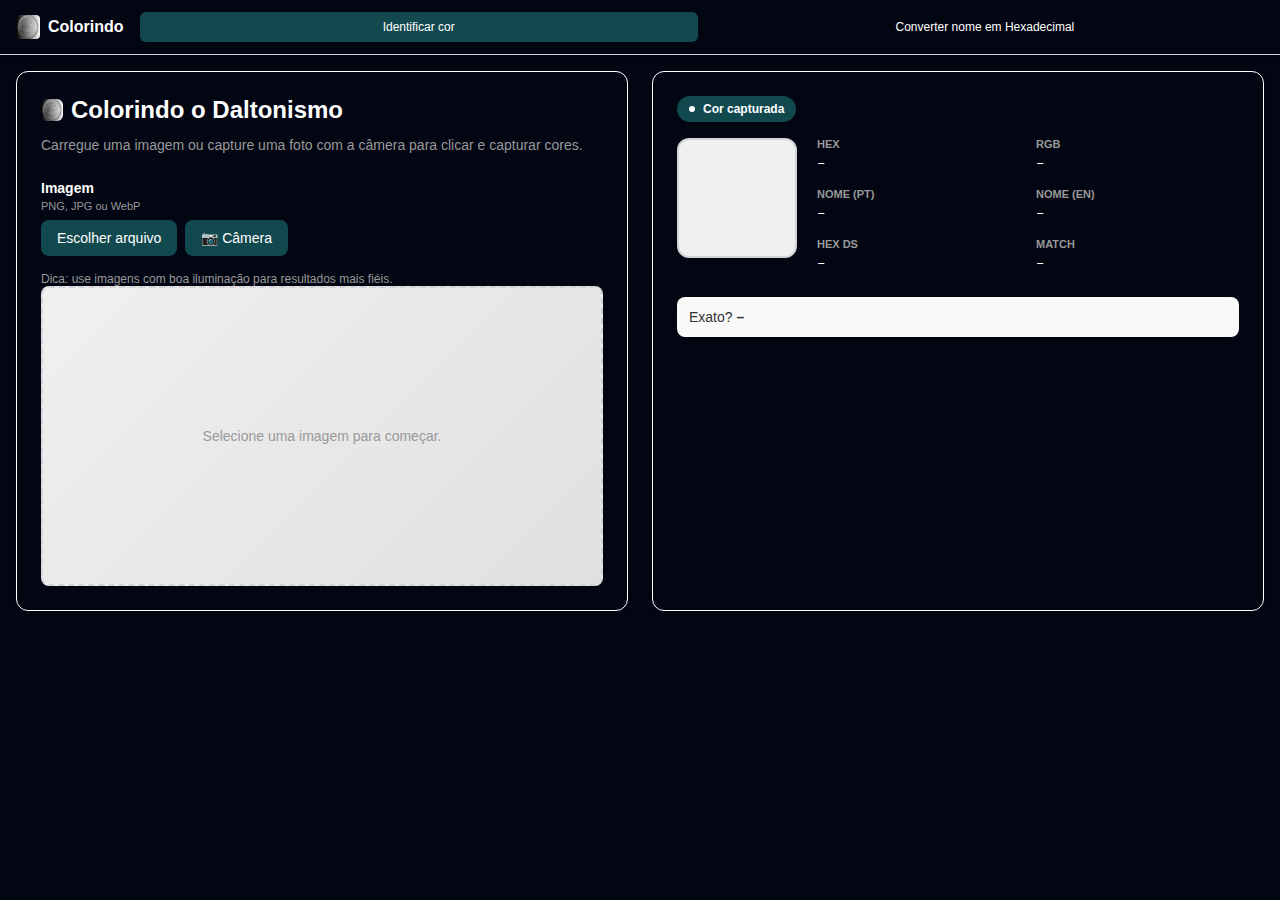
<file: templates/index.html>
<!DOCTYPE html>
<html lang="pt-BR">
<head>
  <meta charset="UTF-8">
  <meta name="viewport" content="width=device-width, initial-scale=1.0">
  <title>Colorindo o Daltonismo</title>
  <link rel="icon" href="./img/logo.png">
  <style>
    :root {
      --color-primary: #2180808d;
      --color-text: #ffffff;
      --color-border: #d4d4d8;
      --color-bg: #f5f5f5;
      --color-surface: #020512;
    }

    * {
      box-sizing: border-box;
    }

    html, body {
      margin: 0;
      padding: 0;
      font-family: -apple-system, BlinkMacSystemFont, 'Segoe UI', sans-serif;
      background-color: var(--color-surface);
      color: var(--color-text);
    }

    body {
      padding: 0;
    }

    /* HEADER */
    header {
      background: var(--color-surface);
      border-bottom: 1px solid var(--color-border);
      box-shadow: 0 1px 3px rgba(0, 0, 0, 0.05);
      position: sticky;
      top: 0;
      z-index: 1000;
      width: 100%;
    }

    nav {
      max-width: 100%;
      margin: 0 auto;
      display: flex;
      align-items: center;
      height: auto;
      padding: 12px 16px;
      gap: 16px;
      flex-wrap: wrap;
      justify-content: flex-start;
    }

    .nav-logo {
      display: flex;
      align-items: center;
      gap: 8px;
      font-size: 16px;
      font-weight: 700;
      color: var(--color-text);
      text-decoration: none;
      white-space: nowrap;
      flex-shrink: 0;
    }

    .nav-logo img {
      width: 24px;
      height: 24px;
      border-radius: 4px;
    }

    .nav-links {
      display: flex;
      gap: 8px;
      list-style: none;
      margin: 0;
      padding: 0;
      flex-wrap: wrap;
      flex: 1;
    }

    .nav-links li {
      flex: 1;
      min-width: 120px;
    }

    .nav-links a {
      display: block;
      color: var(--color-text);
      text-decoration: none;
      font-size: 12px;
      font-weight: 500;
      padding: 8px 12px;
      border-radius: 6px;
      transition: background-color 0.2s, color 0.2s;
      cursor: pointer;
      text-align: center;
      white-space: nowrap;
      overflow: hidden;
      text-overflow: ellipsis;
    }

    .nav-links a:hover {
      background-color: var(--color-primary);
      color: white;
    }

    .nav-links a.active {
      background-color: var(--color-primary);
      color: white;
    }

    /* MAIN CONTENT */
    .app {
      display: grid;
      grid-template-columns: 1fr;
      gap: 16px;
      max-width: 100%;
      margin: 0 auto;
      padding: 16px;
    }
    

    @media (min-width: 769px) {
      .app {
        grid-template-columns: 1fr 1fr;
        gap: 24px;
        max-width: 1400px;
      }
    }

    .panel {
      background: var(--color-surface);
      border-radius: 12px;
      padding: 16px;
      box-shadow: 0 1px 3px rgba(0, 0, 0, 0.1);
      border: 1px solid white;
    }

    @media (min-width: 769px) {
      .panel {
        padding: 24px;
      }
    }

    h1 {
      margin: 0 0 8px 0;
      font-size: 18px;
      display: flex;
      align-items: center;
      gap: 8px;
    }

    @media (min-width: 769px) {
      h1 {
        font-size: 24px;
        margin-bottom: 12px;
      }
    }

    h1 img {
      width: 22px;
      height: 22px;
      border-radius: 6px;
      flex-shrink: 0;
    }

    .subtitle {
      font-size: 12px;
      color: #999;
      margin-bottom: 16px;
      line-height: 1.4;
    }

    @media (min-width: 769px) {
      .subtitle {
        font-size: 14px;
        margin-bottom: 24px;
      }
    }

    .upload {
      margin-bottom: 16px;
    }

    .upload-label {
      display: flex;
      flex-direction: column;
      margin-bottom: 8px;
    }

    .upload-label strong {
      font-size: 12px;
      font-weight: 600;
      margin-bottom: 4px;
    }

    @media (min-width: 769px) {
      .upload-label strong {
        font-size: 14px;
      }
    }

    .upload-label span {
      font-size: 11px;
      color: #999;
    }

    .upload-buttons {
      display: flex;
      flex-wrap: wrap;
      gap: 8px;
      margin-bottom: 8px;
    }

    .upload input[type="file"] {
      display: none;
    }

    .upload label,
    .camera-btn {
      display: inline-flex;
      align-items: center;
      justify-content: center;
      background-color: var(--color-primary);
      color: white;
      padding: 10px 12px;
      border-radius: 8px;
      cursor: pointer;
      font-size: 12px;
      font-weight: 500;
      border: none;
      transition: background-color 0.2s;
      flex: 1;
      min-width: 100px;
      white-space: nowrap;
    }

    @media (min-width: 769px) {
      .upload label,
      .camera-btn {
        padding: 10px 16px;
        font-size: 14px;
        flex: 0 1 auto;
      }
    }

    .upload label:hover,
    .camera-btn:hover {
      background-color: #1a6a72;
      opacity: 0.9;
    }

    .hint {
      font-size: 11px;
      color: #999;
      margin-top: 8px;
    }

    @media (min-width: 769px) {
      .hint {
        font-size: 12px;
      }
    }

    canvas {
      width: 100%;
      max-width: 100%;
      border-radius: 8px;
      cursor: crosshair;
      margin-top: 12px;
      background: #000;
      display: block;
    }

    .placeholder {
      background: linear-gradient(135deg, #f0f0f0 0%, #e0e0e0 100%);
      border: 2px dashed var(--color-border);
      border-radius: 8px;
      padding: 40px 16px;
      text-align: center;
      color: #999;
      font-size: 12px;
      min-height: 250px;
      display: flex;
      align-items: center;
      justify-content: center;
    }

    @media (min-width: 769px) {
      .placeholder {
        padding: 60px 20px;
        font-size: 14px;
        min-height: 300px;
      }
    }

    .video-container {
      position: relative;
      background: #000;
      border-radius: 8px;
      overflow: hidden;
      margin-top: 12px;
      display: none;
      width: 100%;
    }

    video {
      width: 100%;
      height: auto;
      display: block;
    }

    .camera-controls {
      display: flex;
      gap: 8px;
      margin-top: 12px;
      justify-content: center;
      flex-wrap: wrap;
    }

    .camera-controls button {
      padding: 8px 12px;
      border: none;
      border-radius: 6px;
      cursor: pointer;
      font-size: 12px;
      font-weight: 500;
      transition: background-color 0.2s;
      flex: 1;
      min-width: 100px;
    }

    @media (min-width: 769px) {
      .camera-controls button {
        padding: 8px 16px;
        font-size: 13px;
        flex: 0 1 auto;
      }
    }

    .capture-btn {
      background-color: #22c55e;
      color: white;
    }

    .capture-btn:hover {
      background-color: #16a34a;
    }

    .cancel-btn {
      background-color: #ef4444;
      color: white;
    }

    .cancel-btn:hover {
      background-color: #dc2626;
    }

    /* RESULTADO DE COR */
    .color-header {
      margin-bottom: 16px;
    }

    .pill {
      display: inline-flex;
      align-items: center;
      gap: 6px;
      background: var(--color-primary);
      color: white;
      padding: 6px 12px;
      border-radius: 16px;
      font-size: 11px;
      font-weight: 600;
    }

    @media (min-width: 769px) {
      .pill {
        font-size: 12px;
        gap: 8px;
      }
    }

    .pill-dot {
      width: 6px;
      height: 6px;
      border-radius: 50%;
      background: white;
      flex-shrink: 0;
    }

    .captured-row {
      display: grid;
      grid-template-columns: 100px 1fr;
      gap: 16px;
      margin-bottom: 16px;
      align-items: flex-start;
    }

    @media (min-width: 769px) {
      .captured-row {
        grid-template-columns: 120px 1fr;
        gap: 20px;
        margin-bottom: 24px;
      }
    }

    .swatch {
      width: 100px;
      height: 100px;
      border-radius: 12px;
      border: 2px solid var(--color-border);
      background: #f0f0f0;
      flex-shrink: 0;
    }

    @media (min-width: 769px) {
      .swatch {
        width: 120px;
        height: 120px;
      }
    }

    .values {
      flex: 1;
      display: grid;
      grid-template-columns: 1fr 1fr;
      gap: 12px;
    }

    @media (min-width: 769px) {
      .values {
        gap: 16px;
      }
    }

    .field-label {
      font-size: 10px;
      color: #999;
      font-weight: 600;
      text-transform: uppercase;
      margin-bottom: 4px;
    }

    @media (min-width: 769px) {
      .field-label {
        font-size: 11px;
      }
    }

    .field-value {
      font-size: 12px;
      font-weight: 500;
      color: var(--color-text);
      font-family: 'Monaco', 'Courier New', monospace;
      word-break: break-all;
      line-height: 1.3;
    }

    @media (min-width: 769px) {
      .field-value {
        font-size: 14px;
      }
    }

    .exact {
      padding: 12px;
      background: #f9f9f9;
      border-radius: 8px;
      font-size: 12px;
      font-weight: 500;
      color: #333;
    }

    @media (min-width: 769px) {
      .exact {
        font-size: 14px;
      }
    }

    .exact span {
      font-weight: 700;
    }

    .exact-yes {
      color: #22c55e;
    }

    .exact-no {
      color: #ef4444;
    }
  </style>
</head>
<body>
  <header>
    <nav>
      <a href="#" class="nav-logo" onclick="navigateTo('identify')">
        <img src="./img/logo.png" alt="Logo">
        <span>Colorindo</span>
      </a>
      <ul class="nav-links">
        <li><a href="/" class="nav-link active" data-page="identify" onclick="navigateTo('identify'); return false;">Identificar cor</a></li>
        <li><a href="/converter" class="nav-link" data-page="converter" onclick="navigateTo('converter'); return false;">Converter nome em Hexadecimal</a></li>
      </ul>
    </nav>
  </header>

  <div class="app">
    <div class="panel">
      <h1>
        <img src="./img/logo.png" alt="Logo">
        <span>Colorindo o Daltonismo</span>
      </h1>
      <div class="subtitle">
        Carregue uma imagem ou capture uma foto com a câmera para clicar e capturar cores.
      </div>

      <div class="upload">
        <div class="upload-label">
          <strong>Imagem</strong>
          <span>PNG, JPG ou WebP</span>
        </div>
        <div class="upload-buttons">
          <label for="imageInput">Escolher arquivo</label>
          <button class="camera-btn" id="cameraBtn">📷 Câmera</button>
          <input type="file" id="imageInput" accept="image/*">
        </div>
      </div>

      <div class="video-container" id="videoContainer">
        <video id="video" autoplay playsinline></video>
        <div class="camera-controls">
          <button class="capture-btn" id="captureBtn">Capturar</button>
          <button class="cancel-btn" id="cancelBtn">Cancelar</button>
        </div>
      </div>

      <div class="hint">Dica: use imagens com boa iluminação para resultados mais fiéis.</div>

      <canvas id="canvas" style="display:none;"></canvas>
      <div id="placeholder" class="placeholder">
        Selecione uma imagem para começar.
      </div>
    </div>

    <div class="panel">
      <div class="color-header">
        <div class="pill">
          <div class="pill-dot"></div>
          Cor capturada
        </div>
      </div>

      <div class="captured-row">
        <div id="preview" class="swatch"></div>
        <div class="values">
          <div>
            <div class="field-label">HEX</div>
            <div id="hexValue" class="field-value">–</div>
          </div>
          <div>
            <div class="field-label">RGB</div>
            <div id="rgbValue" class="field-value">–</div>
          </div>
          <div>
            <div class="field-label">Nome (PT)</div>
            <div id="nameValue" class="field-value">–</div>
          </div>
          <div>
            <div class="field-label">Nome (EN)</div>
            <div id="nameEnValue" class="field-value">–</div>
          </div>
          <div>
            <div class="field-label">Hex DS</div>
            <div id="matchedHexValue" class="field-value">–</div>
          </div>
          <div>
            <div class="field-label">Match</div>
            <div id="exactValue" class="field-value">–</div>
          </div>
        </div>
      </div>

      <div class="exact">
        Exato? <span id="exactValueText">–</span>
      </div>
    </div>
  </div>

  <script>
    const imageInput = document.getElementById('imageInput');
    const canvas = document.getElementById('canvas');
    const placeholder = document.getElementById('placeholder');
    const ctx = canvas.getContext('2d');

    const cameraBtn = document.getElementById('cameraBtn');
    const videoContainer = document.getElementById('videoContainer');
    const video = document.getElementById('video');
    const captureBtn = document.getElementById('captureBtn');
    const cancelBtn = document.getElementById('cancelBtn');

    const preview = document.getElementById('preview');
    const hexSpan = document.getElementById('hexValue');
    const rgbSpan = document.getElementById('rgbValue');
    const nameSpan = document.getElementById('nameValue');
    const nameEnSpan = document.getElementById('nameEnValue');
    const matchedHexSpan = document.getElementById('matchedHexValue');
    const exactSpan = document.getElementById('exactValue');
    const exactValueText = document.getElementById('exactValueText');

    let img = new Image();
    let stream = null;

    function loadImage(file) {
      const reader = new FileReader();
      reader.onload = function(evt) {
        img = new Image();
        img.onload = function() {
          const maxWidth = 900;
          const scale = img.width > maxWidth ? maxWidth / img.width : 1;

          canvas.width = img.width * scale;
          canvas.height = img.height * scale;
          ctx.drawImage(img, 0, 0, canvas.width, canvas.height);

          canvas.style.display = 'block';
          placeholder.style.display = 'none';
          videoContainer.style.display = 'none';
        };
        img.src = evt.target.result;
      };
      reader.readAsDataURL(file);
    }

    imageInput.addEventListener('change', (e) => {
      const file = e.target.files[0];
      if (!file) return;
      loadImage(file);
    });

    cameraBtn.addEventListener('click', async () => {
      try {
        stream = await navigator.mediaDevices.getUserMedia({
          video: {
            facingMode: 'environment',
            width: { ideal: 1280 },
            height: { ideal: 720 }
          }
        });
        
        video.srcObject = stream;
        videoContainer.style.display = 'block';
        placeholder.style.display = 'none';
        canvas.style.display = 'none';
        
        video.onloadedmetadata = () => {
          video.play();
        };
      } catch (err) {
        console.error('Erro ao acessar câmera:', err);
        alert('Não foi possível acessar a câmera.');
      }
    });

    captureBtn.addEventListener('click', () => {
      if (!video.videoWidth || !video.videoHeight) {
        alert('Vídeo ainda não está pronto.');
        return;
      }

      canvas.width = video.videoWidth;
      canvas.height = video.videoHeight;
      ctx.drawImage(video, 0, 0);

      if (stream) {
        stream.getTracks().forEach(track => track.stop());
        stream = null;
      }

      canvas.style.display = 'block';
      videoContainer.style.display = 'none';
      placeholder.style.display = 'none';

      img = new Image();
      img.src = canvas.toDataURL();
    });

    cancelBtn.addEventListener('click', () => {
      if (stream) {
        stream.getTracks().forEach(track => track.stop());
        stream = null;
      }
      videoContainer.style.display = 'none';
      placeholder.style.display = 'flex';
      canvas.style.display = 'none';
    });

    function componentToHex(c) {
      const hex = c.toString(16);
      return hex.length === 1 ? "0" + hex : hex;
    }

    function rgbToHex(r, g, b) {
      return "#" + componentToHex(r) + componentToHex(g) + componentToHex(b);
    }

    canvas.addEventListener('click', async (event) => {
      if (!img.src && !canvas.toDataURL()) return;

      const rect = canvas.getBoundingClientRect();
      const x = Math.floor((event.clientX - rect.left) * (canvas.width / rect.width));
      const y = Math.floor((event.clientY - rect.top) * (canvas.height / rect.height));

      const pixel = ctx.getImageData(x, y, 1, 1).data;
      const [r, g, b, a] = pixel;

      const hex = rgbToHex(r, g, b);

      preview.style.backgroundColor = hex;
      hexSpan.textContent = hex;
      rgbSpan.textContent = `rgb(${r}, ${g}, ${b})`;
      nameSpan.textContent = "consultando…";
      nameEnSpan.textContent = "consultando…";
      matchedHexSpan.textContent = "–";
      exactSpan.textContent = "–";
      exactValueText.textContent = "–";
      exactValueText.className = "";

      try {
        const url = `/color-name?hex=${encodeURIComponent(hex)}`;
        console.log("🔍 Chamando API:", url);
        
        const resp = await fetch(url);
        const data = await resp.json();

        console.log("📡 Resposta da API:", data);

        if (data.error || data.status === "error") {
          nameSpan.textContent = `Erro`;
          nameEnSpan.textContent = "–";
          matchedHexSpan.textContent = "–";
          exactSpan.textContent = "–";
        } else {
          const namePtBr = data.name_pt_br || "—";
          const nameEn = data.name_en || "—";
          const matchedHex = data.matched_hex || "—";

          console.log("✅ Valores extraídos:", { namePtBr, nameEn, matchedHex });

          nameSpan.textContent = namePtBr;
          nameEnSpan.textContent = nameEn;
          matchedHexSpan.textContent = matchedHex;

          if (data.exact_match) {
            exactSpan.textContent = "Sim";
            exactValueText.textContent = "Sim";
            exactValueText.className = "exact-yes";
          } else {
            exactSpan.textContent = "Não";
            exactValueText.textContent = "Não";
            exactValueText.className = "exact-no";
          }
        }
      } catch (err) {
        console.error("❌ Erro na requisição:", err);
        nameSpan.textContent = `Erro`;
        nameEnSpan.textContent = "–";
        matchedHexSpan.textContent = "–";
        exactSpan.textContent = "–";
      }
    });

    function navigateTo(page) {
      console.log('Navegando para:', page);
      
      if (page === 'identify') {
        window.location.href = '/';
      } else if (page === 'converter') {
        window.location.href = '/converter';
      }
    }

  </script>
</body>
</html>
</file>
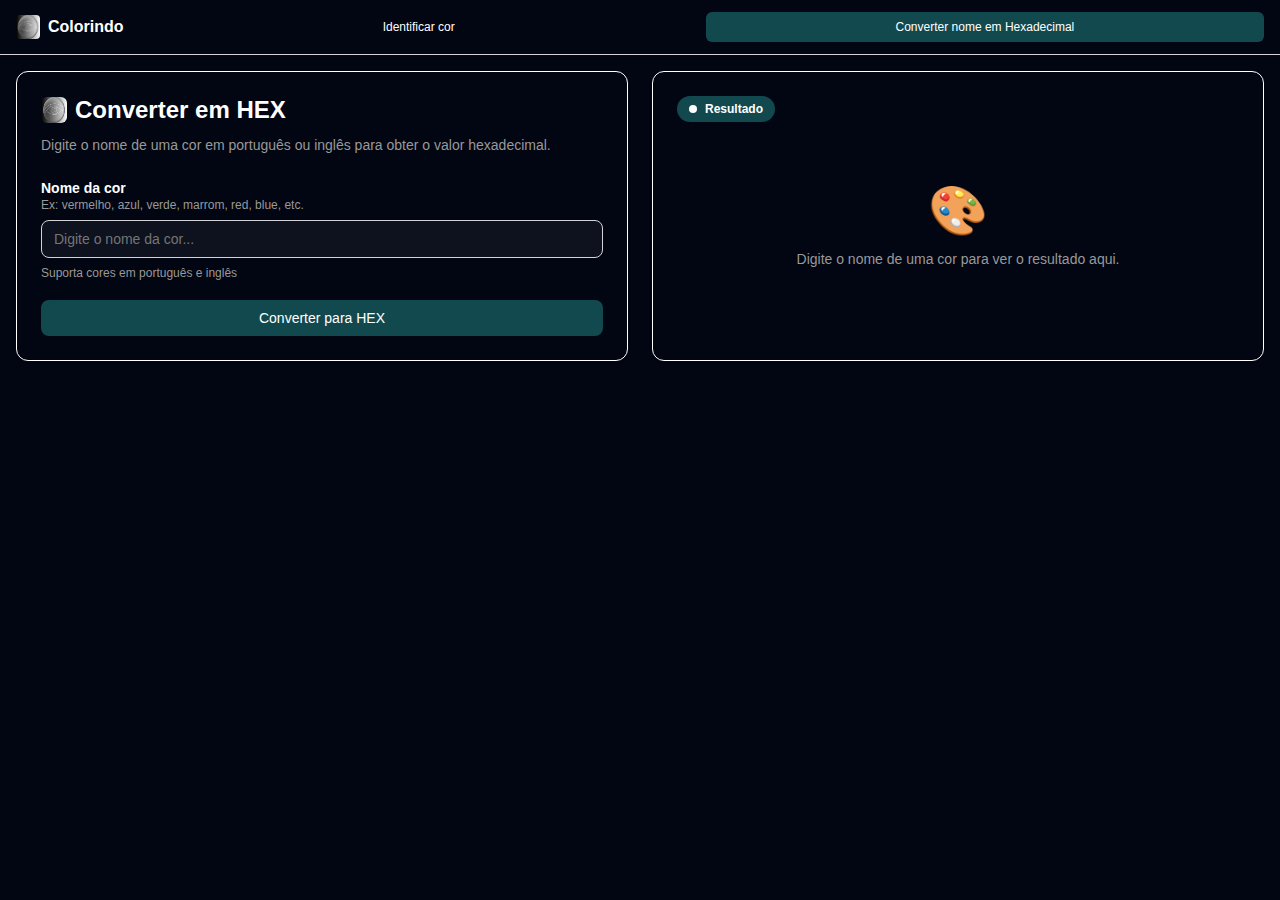
<file: templates/converter.html>
<!DOCTYPE html>
<html lang="pt-BR">
<head>
  <meta charset="UTF-8">
  <meta name="viewport" content="width=device-width, initial-scale=1.0">
  <title>Converter Nome em HEX - Colorindo o Daltonismo</title>
  <link rel="icon" href="./img/logo.png">
  <style>
    :root {
      --color-primary: #2180808d;
      --color-text: #ffffff;
      --color-border: #d4d4d8;
      --color-bg: #1b3156;
      --color-surface: #020512;
    }

    * {
      box-sizing: border-box;
    }

    html, body {
      margin: 0;
      padding: 0;
      font-family: -apple-system, BlinkMacSystemFont, 'Segoe UI', sans-serif;
      background-color: var(--color-surface);
      color: var(--color-text);
    }

    body {
      padding: 0;
    }

    /* HEADER */
    header {
      background: var(--color-surface);
      border-bottom: 1px solid var(--color-border);
      box-shadow: 0 1px 3px rgba(0, 0, 0, 0.05);
      position: sticky;
      top: 0;
      z-index: 1000;
      width: 100%;
    }

    nav {
      max-width: 100%;
      margin: 0 auto;
      display: flex;
      align-items: center;
      height: auto;
      padding: 12px 16px;
      gap: 16px;
      flex-wrap: wrap;
      justify-content: flex-start;
    }

    .nav-logo {
      display: flex;
      align-items: center;
      gap: 8px;
      font-size: 16px;
      font-weight: 700;
      color: var(--color-text);
      text-decoration: none;
      white-space: nowrap;
      flex-shrink: 0;
    }

    .nav-logo img {
      width: 24px;
      height: 24px;
      border-radius: 4px;
    }

    .nav-links {
      display: flex;
      gap: 8px;
      list-style: none;
      margin: 0;
      padding: 0;
      flex-wrap: wrap;
      flex: 1;
    }

    .nav-links li {
      flex: 1;
      min-width: 120px;
    }

    .nav-links a {
      display: block;
      color: var(--color-text);
      text-decoration: none;
      font-size: 12px;
      font-weight: 500;
      padding: 8px 12px;
      border-radius: 6px;
      transition: background-color 0.2s, color 0.2s;
      cursor: pointer;
      text-align: center;
      white-space: nowrap;
      overflow: hidden;
      text-overflow: ellipsis;
    }

    .nav-links a:hover {
      background-color: var(--color-primary);
      color: white;
    }

    .nav-links a.active {
      background-color: var(--color-primary);
      color: white;
    }

    /* MAIN CONTENT */
    .container {
      max-width: 100%;
      margin: 0 auto;
      padding: 16px;
    }

    @media (min-width: 769px) {
      .container {
        max-width: 1400px;
      }
    }

    .app {
      display: grid;
      grid-template-columns: 1fr;
      gap: 16px;
      
    }

    @media (min-width: 769px) {
      .app {
        grid-template-columns: 1fr 1fr;
        gap: 24px;
      }
    }

    .panel {
      background: var(--color-surface);
      border-radius: 12px;
      padding: 16px;
      box-shadow: 0 1px 3px rgba(0, 0, 0, 0.1);
      border: 1px solid white;
    }

    @media (min-width: 769px) {
      .panel {
        padding: 24px;
      }
    }

    h1 {
      margin: 0 0 8px 0;
      font-size: 18px;
      display: flex;
      align-items: center;
      gap: 8px;
    }

    @media (min-width: 769px) {
      h1 {
        font-size: 24px;
        margin-bottom: 12px;
      }
    }

    h1 img {
      width: 20px;
      height: 20px;
      border-radius: 6px;
      flex-shrink: 0;
    }

    @media (min-width: 769px) {
      h1 img {
        width: 26px;
        height: 26px;
      }
    }

    .subtitle {
      font-size: 12px;
      color: #999;
      margin-bottom: 16px;
      line-height: 1.4;
    }

    @media (min-width: 769px) {
      .subtitle {
        font-size: 14px;
        margin-bottom: 24px;
      }
    }

    .form-group {
      margin-bottom: 16px;
    }

    @media (min-width: 769px) {
      .form-group {
        margin-bottom: 20px;
      }
    }

    .form-label {
      display: block;
      font-size: 12px;
      font-weight: 600;
      margin-bottom: 6px;
      color: var(--color-text);
    }

    @media (min-width: 769px) {
      .form-label {
        font-size: 14px;
        margin-bottom: 8px;
      }
    }

    .form-label span {
      font-size: 11px;
      color: #999;
      font-weight: 400;
      display: block;
      margin-top: 2px;
    }

    @media (min-width: 769px) {
      .form-label span {
        font-size: 12px;
      }
    }

    .form-input {
      width: 100%;
      padding: 10px 12px;
      border: 1px solid var(--color-border);
      border-radius: 8px;
      font-size: 14px;
      font-family: -apple-system, BlinkMacSystemFont, 'Segoe UI', sans-serif;
      transition: border-color 0.2s, box-shadow 0.2s;
      background-color: rgba(255, 255, 255, 0.05);
      color: var(--color-text);
    }

    .form-input:focus {
      outline: none;
      border-color: var(--color-primary);
      box-shadow: 0 0 0 3px rgba(33, 128, 128, 0.1);
    }

    .hint {
      font-size: 11px;
      color: #999;
      margin-top: 6px;
    }

    @media (min-width: 769px) {
      .hint {
        font-size: 12px;
        margin-top: 8px;
      }
    }

    .btn {
      display: block;
      background-color: var(--color-primary);
      color: white;
      padding: 12px 16px;
      border-radius: 8px;
      cursor: pointer;
      font-size: 14px;
      font-weight: 500;
      border: none;
      transition: background-color 0.2s;
      width: 100%;
      text-align: center;
    }

    @media (min-width: 769px) {
      .btn {
        padding: 10px 20px;
        font-size: 14px;
      }
    }

    .btn:hover {
      background-color: #1a6a72;
      opacity: 0.9;
    }

    .btn:active {
      transform: scale(0.98);
    }

    .btn:disabled {
      opacity: 0.6;
      cursor: not-allowed;
    }

    .color-header {
      margin-bottom: 16px;
    }

    @media (min-width: 769px) {
      .color-header {
        margin-bottom: 20px;
      }
    }

    .pill {
      display: inline-flex;
      align-items: center;
      gap: 6px;
      background: var(--color-primary);
      color: white;
      padding: 6px 12px;
      border-radius: 16px;
      font-size: 11px;
      font-weight: 600;
    }

    @media (min-width: 769px) {
      .pill {
        font-size: 12px;
        gap: 8px;
      }
    }

    .pill-dot {
      width: 6px;
      height: 6px;
      border-radius: 50%;
      background: white;
      flex-shrink: 0;
    }

    @media (min-width: 769px) {
      .pill-dot {
        width: 8px;
        height: 8px;
      }
    }

    .result-row {
      display: grid;
      grid-template-columns: 100px 1fr;
      gap: 16px;
      align-items: flex-start;
    }

    @media (min-width: 769px) {
      .result-row {
        grid-template-columns: 140px 1fr;
        gap: 20px;
      }
    }

    .swatch {
      width: 100px;
      height: 100px;
      border-radius: 12px;
      border: 2px solid var(--color-border);
      background: #f0f0f0;
      flex-shrink: 0;
      box-shadow: 0 2px 8px rgba(0, 0, 0, 0.1);
      transition: all 0.3s ease;
    }

    @media (min-width: 769px) {
      .swatch {
        width: 140px;
        height: 140px;
        border: 3px solid var(--color-border);
      }
    }

    .swatch.active {
      box-shadow: 0 4px 12px rgba(0, 0, 0, 0.15);
      border-color: var(--color-primary);
    }

    .values {
      flex: 1;
      display: grid;
      grid-template-columns: 1fr 1fr;
      gap: 12px;
    }

    @media (min-width: 769px) {
      .values {
        gap: 16px;
      }
    }

    .field-label {
      font-size: 10px;
      color: #999;
      font-weight: 600;
      text-transform: uppercase;
      margin-bottom: 4px;
    }

    @media (min-width: 769px) {
      .field-label {
        font-size: 11px;
      }
    }

    .field-value {
      font-size: 12px;
      font-weight: 500;
      color: var(--color-text);
      font-family: 'Monaco', 'Courier New', monospace;
      word-break: break-all;
      line-height: 1.3;
    }

    @media (min-width: 769px) {
      .field-value {
        font-size: 14px;
      }
    }

    .error-message {
      background-color: #fee2e2;
      border: 1px solid #fecaca;
      color: #dc2626;
      padding: 12px;
      border-radius: 8px;
      font-size: 12px;
      margin-bottom: 16px;
      display: none;
    }

    @media (min-width: 769px) {
      .error-message {
        font-size: 14px;
      }
    }

    .error-message.show {
      display: block;
    }

    .success-message {
      background-color: #dcfce7;
      border: 1px solid #bbf7d0;
      color: #16a34a;
      padding: 12px;
      border-radius: 8px;
      font-size: 12px;
      margin-bottom: 16px;
      display: none;
    }

    @media (min-width: 769px) {
      .success-message {
        font-size: 14px;
      }
    }

    .success-message.show {
      display: block;
    }

    .suggestions {
      margin-top: 16px;
      padding: 12px;
      background: rgba(255, 255, 255, 0.05);
      border-radius: 8px;
      border: 1px solid var(--color-border);
      display: none;
    }

    @media (min-width: 769px) {
      .suggestions {
        margin-top: 20px;
        padding: 16px;
      }
    }

    .suggestions h3 {
      margin: 0 0 10px 0;
      font-size: 12px;
      font-weight: 600;
    }

    @media (min-width: 769px) {
      .suggestions h3 {
        font-size: 14px;
        margin-bottom: 12px;
      }
    }

    .color-list {
      list-style: none;
      padding: 0;
      margin: 0;
      display: grid;
      grid-template-columns: repeat(auto-fill, minmax(100px, 1fr));
      gap: 8px;
    }

    @media (min-width: 769px) {
      .color-list {
        grid-template-columns: repeat(auto-fill, minmax(150px, 1fr));
      }
    }

    .color-item {
      padding: 8px 10px;
      background: var(--color-surface);
      border: 1px solid var(--color-border);
      border-radius: 6px;
      cursor: pointer;
      font-size: 11px;
      transition: background-color 0.2s, border-color 0.2s;
      text-align: center;
      white-space: nowrap;
      overflow: hidden;
      text-overflow: ellipsis;
    }

    @media (min-width: 769px) {
      .color-item {
        font-size: 13px;
        padding: 8px 12px;
      }
    }

    .color-item:hover {
      background-color: var(--color-primary);
      color: white;
      border-color: var(--color-primary);
    }

    #emptyState {
      text-align: center;
      color: #999;
      padding: 30px 16px;
    }

    @media (min-width: 769px) {
      #emptyState {
        padding: 40px 20px;
      }
    }

    #emptyState div {
      font-size: 36px;
      margin-bottom: 10px;
    }

    @media (min-width: 769px) {
      #emptyState div {
        font-size: 48px;
        margin-bottom: 12px;
      }
    }

    #emptyState p {
      font-size: 12px;
      margin: 0;
    }

    @media (min-width: 769px) {
      #emptyState p {
        font-size: 14px;
      }
    }
  </style>
</head>
<body>
  <header>
    <nav>
      <a href="/" class="nav-logo">
        <img src="./img/logo.png" alt="Logo">
        <span>Colorindo</span>
      </a>
      <ul class="nav-links">
        <li><a href="/" class="nav-link">Identificar cor</a></li>
        <li><a href="/converter" class="nav-link active">Converter nome em Hexadecimal</a></li>
      </ul>
    </nav>
  </header>

  <div class="container">
    <div class="app">
      <div class="panel">
        <h1>
          <img src="./img/logo.png" alt="Logo">
          <span>Converter em HEX</span>
        </h1>
        <div class="subtitle">Digite o nome de uma cor em português ou inglês para obter o valor hexadecimal.</div>

        <div class="error-message" id="errorMessage"></div>
        <div class="success-message" id="successMessage"></div>

        <div class="form-group">
          <label for="colorNameInput" class="form-label">
            Nome da cor
            <span>Ex: vermelho, azul, verde, marrom, red, blue, etc.</span>
          </label>
          <input type="text" id="colorNameInput" class="form-input" placeholder="Digite o nome da cor..." autocomplete="off">
          <div class="hint">Suporta cores em português e inglês</div>
        </div>

        <button class="btn" id="convertBtn">Converter para HEX</button>

        <div class="suggestions" id="suggestions">
          <h3>💡 Cores disponíveis com nome similar:</h3>
          <ul class="color-list" id="suggestionList"></ul>
        </div>
      </div>

      <div class="panel">
        <div class="color-header">
          <div class="pill">
            <div class="pill-dot"></div>
            Resultado
          </div>
        </div>

        <div id="resultContainer" style="display: none;">
          <div class="result-row">
            <div id="previewSwatch" class="swatch active" style="background-color: #f0f0f0;"></div>
            <div class="values">
              <div>
                <div class="field-label">Nome (PT)</div>
                <div id="resultNamePt" class="field-value">–</div>
              </div>
              <div>
                <div class="field-label">Nome (EN)</div>
                <div id="resultNameEn" class="field-value">–</div>
              </div>
              <div>
                <div class="field-label">HEX</div>
                <div id="resultHex" class="field-value">–</div>
              </div>
              <div>
                <div class="field-label">RGB</div>
                <div id="resultRgb" class="field-value">–</div>
              </div>
            </div>
          </div>
        </div>

        <div id="emptyState">
          <div>🎨</div>
          <p>Digite o nome de uma cor para ver o resultado aqui.</p>
        </div>
      </div>
    </div>
  </div>

 <script>
    const colorNameInput = document.getElementById('colorNameInput');
    const convertBtn = document.getElementById('convertBtn');
    const errorMessage = document.getElementById('errorMessage');
    const successMessage = document.getElementById('successMessage');
    const resultContainer = document.getElementById('resultContainer');
    const emptyState = document.getElementById('emptyState');
    const previewSwatch = document.getElementById('previewSwatch');
    const resultNamePt = document.getElementById('resultNamePt');
    const resultNameEn = document.getElementById('resultNameEn');
    const resultHex = document.getElementById('resultHex');
    const resultRgb = document.getElementById('resultRgb');
    const suggestions = document.getElementById('suggestions');
    const suggestionList = document.getElementById('suggestionList');

    function hexToRgb(hex) {
      const result = /^#?([a-f\d]{2})([a-f\d]{2})([a-f\d]{2})$/i.exec(hex);
      if (result) {
        return `rgb(${parseInt(result[1], 16)}, ${parseInt(result[2], 16)}, ${parseInt(result[3], 16)})`;
      }
      return null;
    }

    function clearMessages() {
      errorMessage.classList.remove('show');
      successMessage.classList.remove('show');
      suggestions.style.display = 'none';
    }

    function showError(msg) {
      clearMessages();
      errorMessage.textContent = msg;
      errorMessage.classList.add('show');
      resultContainer.style.display = 'none';
      emptyState.style.display = 'block';
    }

    function showSuccess(msg) {
      clearMessages();
      successMessage.textContent = msg;
      successMessage.classList.add('show');
    }

    async function convertColor() {
      const colorName = colorNameInput.value.trim();
      if (!colorName) {
        showError('Por favor, digite o nome de uma cor.');
        return;
      }

      clearMessages();
      convertBtn.disabled = true;
      convertBtn.textContent = 'Convertendo...';

      try {
        const url = `/color-name?name=${encodeURIComponent(colorName)}`;
        const resp = await fetch(url);
        const data = await resp.json();

        if (data.status === 'error' || resp.status === 404) {
          showError('⚠️ Cor não encontrada. Tente outro nome.');
        } else {
          const namePtBr = data.name_pt_br || '—';
          const nameEn = data.name_en || '—';
          const hex = data.matched_hex || '#000000';
          
          resultNamePt.textContent = namePtBr;
          resultNameEn.textContent = nameEn;
          resultHex.textContent = hex.toUpperCase();
          resultRgb.textContent = hexToRgb(hex) || '—';
          
          previewSwatch.style.backgroundColor = hex;

          resultContainer.style.display = 'block';
          emptyState.style.display = 'none';
          
          // Correção da exibição da porcentagem
          const simValue = parseFloat(data.similarity);
          const similarityText = !isNaN(simValue) ? ` (${(simValue * 100).toFixed(1)}% similar)` : '';
          showSuccess(`✅ Cor encontrada${similarityText}!`);
        }
      } catch (err) {
        showError('Erro ao conectar com o servidor.');
      } finally {
        convertBtn.disabled = false;
        convertBtn.textContent = 'Converter para HEX';
      }
    }

    convertBtn.addEventListener('click', convertColor);
    colorNameInput.addEventListener('keypress', (e) => {
      if (e.key === 'Enter') convertColor();
    });
  </script>
</body>
</html>
</file>
